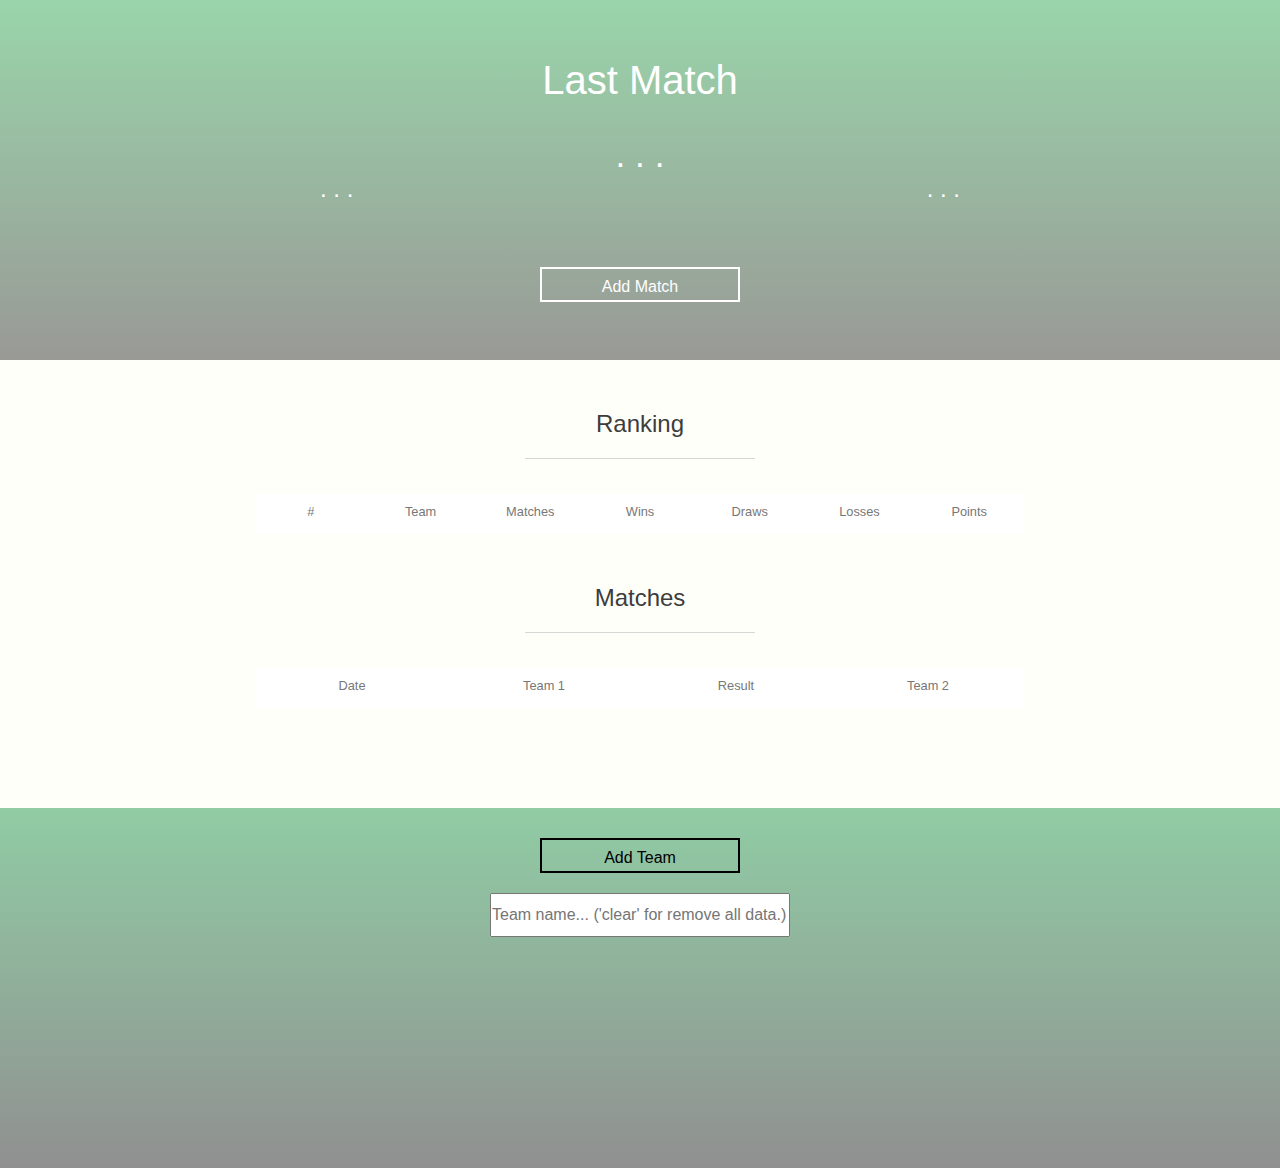
<file: www/foot.test/index.html>
<!DOCTYPE html>
<html lang="en">
    <head>
        <meta charset="utf-8">
                <link href="http://code.ionicframework.com/ionicons/2.0.1/css/ionicons.min.css" rel="stylesheet" type="text/css"> 
        
        <link type="text/css" rel="stylesheet" href="JS/style.css">
        <title>Football-Results</title>
    </head>

    <body>

        <div class="header">
            <div class="last-match">
                <div class="last-match-title">
                    Last Match
                </div>

                <div class="last-match-score">2 : 1</div>
                <div class="team" id="team-1">Green FC</div>
                <div class="team" id="team-2">Black FC</div>

                <div class="btn" id="add-match-btn">
                    Add Match
                </div>
            </div>

        </div>

        <div class="add-match">
            <div class="match-row">
                <select class="team-select" id="team-select-1">
                    <option disabled selected value> -- select a team -- </option>
                    <option value="Club-1" >AC Milan</option>
                    <option value="Club-2" >Juventus</option>
                    <option value="Club-3" >Real Madryt</option>
                    <option value="Club-4" >Manchester United</option>
                </select>

                <input type="number" class="enter-score" id="score-1" min="0" max="99">
                <input type="number" class="enter-score" id="score-2" min="0" max="99">

                <select class="team-select" id="team-select-2">
                    <option disabled selected value> -- select a team -- </option>
                    <option value="Club-1" >Club 1</option>
                    <option value="Club-2" >Club 2</option>
                    <option value="Club-4" >Club 2</option>
                </select>

                <input type="date" class="enter-date" id="match-date">

            </div>
        </div>

        <div class="table">
            <h2 class="table-title">
                Ranking
            </h2>
            <div class="table-list">
                
                <div class="table-item" id="table-item-header">
                    <div class="table-item-pos-header">#</div>
                    <div class="table-item-name-header">Team</div>
                    <div class="table-item-mp-header">Matches</div>
                    <div class="table-item-win-header">Wins</div>
                    <div class="table-item-Draw-header">Draws</div>
                    <div class="table-item-Losses-header">Losses</div>
                    <div class="table-item-pts-header">Points</div>
                    <div class="table-item-delete">
                        <button class="item-delete-btn">
                            <i class="ion-ios-close-outline"></i>
                        </button>
                    </div>
                </div>

                <div class="table-item">
                    <div class="item-pos">1</div>
                    <div id="item-name">Juventus</div>
                    <div class="item-mp">12</div>
                    <div class="item-win">5</div>
                    <div class="item-draw">4</div>
                    <div class="item-losses">3</div>
                    <div class="item-pts">19</div>
                    <div class="table-item-delete">
                        <button class="item-delete-btn">
                            <i class="ion-ios-close-outline"></i>
                        </button>
                    </div>
                </div>


                <div class="table-item">
                    <div class="table-item-pos">2</div>
                    <div class="table-item-name">Śląsk</div>
                    <div class="table-item-mp">12</div>
                    <div class="table-item-win">5</div>
                    <div class="table-item-draw">4</div>
                    <div class="table-item-losses">3</div>
                    <div class="table-item-pts">19</div>
                    <div class="table-item-delete-btn">
                        <button class="item-delete">
                            <i class="ion-ios-close-outline"></i>
                        </button>
                    </div>
                </div>


                <div class="table-item">
                    <div class="table-item-pos">2</div>
                    <div class="table-item-name">AC Milan</div>
                    <div class="table-item-mp">12</div>
                    <div class="table-item-win">5</div>
                    <div class="table-item-draw">4</div>
                    <div class="table-item-losses">3</div>
                    <div class="table-item-pts">19</div>
                    <div class="table-item-delete">
                        <button class="item-delete-btn">
                            <i class="ion-ios-close-outline"></i>
                        </button>
                    </div>
                </div>

                <div class="table-item">
                    <div class="table-item-pos">2</div>
                    <div class="table-item-name">Juventus</div>
                    <div class="table-item-mp">12</div>
                    <div class="table-item-win">5</div>
                    <div class="table-item-draw">4</div>
                    <div class="table-item-losses">3</div>
                    <div class="table-item-pts">19</div>
                    <div class="table-item-delete">
                        <button class="item-delete-btn">
                            <i class="ion-ios-close-outline"></i>
                        </button>
                    </div>
                </div>

                <div class="table-item">
                    <div class="table-item-pos">2</div>
                    <div class="table-item-name">PSG</div>
                    <div class="table-item-mp">12</div>
                    <div class="table-item-win">5</div>
                    <div class="table-item-draw">4</div>
                    <div class="table-item-losses">3</div>
                    <div class="table-item-pts">19</div>
                    <div class="table-item-delete">
                        <button class="item-delete-btn">
                            <i class="ion-ios-close-outline"></i>
                        </button>
                    </div>
                </div>

                <div class="table-item">
                    <div class="table-item-pos">2</div>
                    <div class="table-item-name">Juventus</div>
                    <div class="table-item-mp">12</div>
                    <div class="table-item-win">5</div>
                    <div class="table-item-draw">4</div>
                    <div class="table-item-losses">3</div>
                    <div class="table-item-pts">19</div>
                    <div class="table-item-delete">
                        <button class="item-delete-btn">
                            <i class="ion-ios-close-outline"></i>
                        </button>
                    </div>
                </div>

            </div>
        </div>

        <div class="table">
            <h2 class="table-title">
                Matches
            </h2>

            <div class="match-list">
                <div class="table-item" id="match-item-header">
                    <!--<div>#</div>-->
                    <div>Date</div>
                    <div>Team 1</div>
                    <div>Result</div>
                    <div>Team 2</div>

                    <div class="table-item-delete">
                        <button class="item-delete-btn">
                            <i class="ion-ios-close-outline"></i>
                        </button>
                    </div>
                </div>

                <div class="table-item">

                    <div>23/03/2015</div>

                    <div>Juventus</div>
                    <div>2:1</div>
                    <div>PSG</div>

                    <div class="table-item-delete">
                        <button class="item-delete-btn">
                            <i class="ion-ios-close-outline"></i>
                        </button>
                    </div>
                </div>

                <div class="table-item">


                    <div>23/03/2015</div>

                    <div>Juventus</div>
                    <div>2:1</div>
                    <div>PSG</div>

                    <div class="table-item-delete">
                        <button class="item-delete-btn">
                            <i class="ion-ios-close-outline"></i>
                        </button>
                    </div>
                </div>

                <div class="table-item">


                    <div>23/03/2015</div>

                    <div>Slask</div>
                    <div>2:1</div>
                    <div>Arka</div>

                    <div class="table-item-delete">
                        <button class="item-delete-btn">
                            <i class="ion-ios-close-outline"></i>
                        </button>
                    </div>
                </div>

                <div class="table-item">


                    <div>23/03/2015</div>

                    <div>Lechia</div>
                    <div>2:1</div>
                    <div>Bayern</div>

                    <div class="table-item-delete">
                        <button class="item-delete-btn">
                            <i class="ion-ios-close-outline"></i>
                        </button>
                    </div>
                </div>

            </div>

        </div>

        <div class="add-team">
            <div class="add-team-wrapper">
                <div class="add-team-row">
                    <div class="btn" id="add-team-btn">
                        Add Team
                    </div>

                <input placeholder="Team name... ('clear' for remove all data.)" class="enter-name" id="add-team-field">
                </div>
            </div>

        </div>

        <script src="https://ajax.googleapis.com/ajax/libs/jquery/3.2.1/jquery.min.js"></script>
        <script src="JS/jQuery.js"></script>
        <script src="JS/football.js"></script>

</html>
</file>
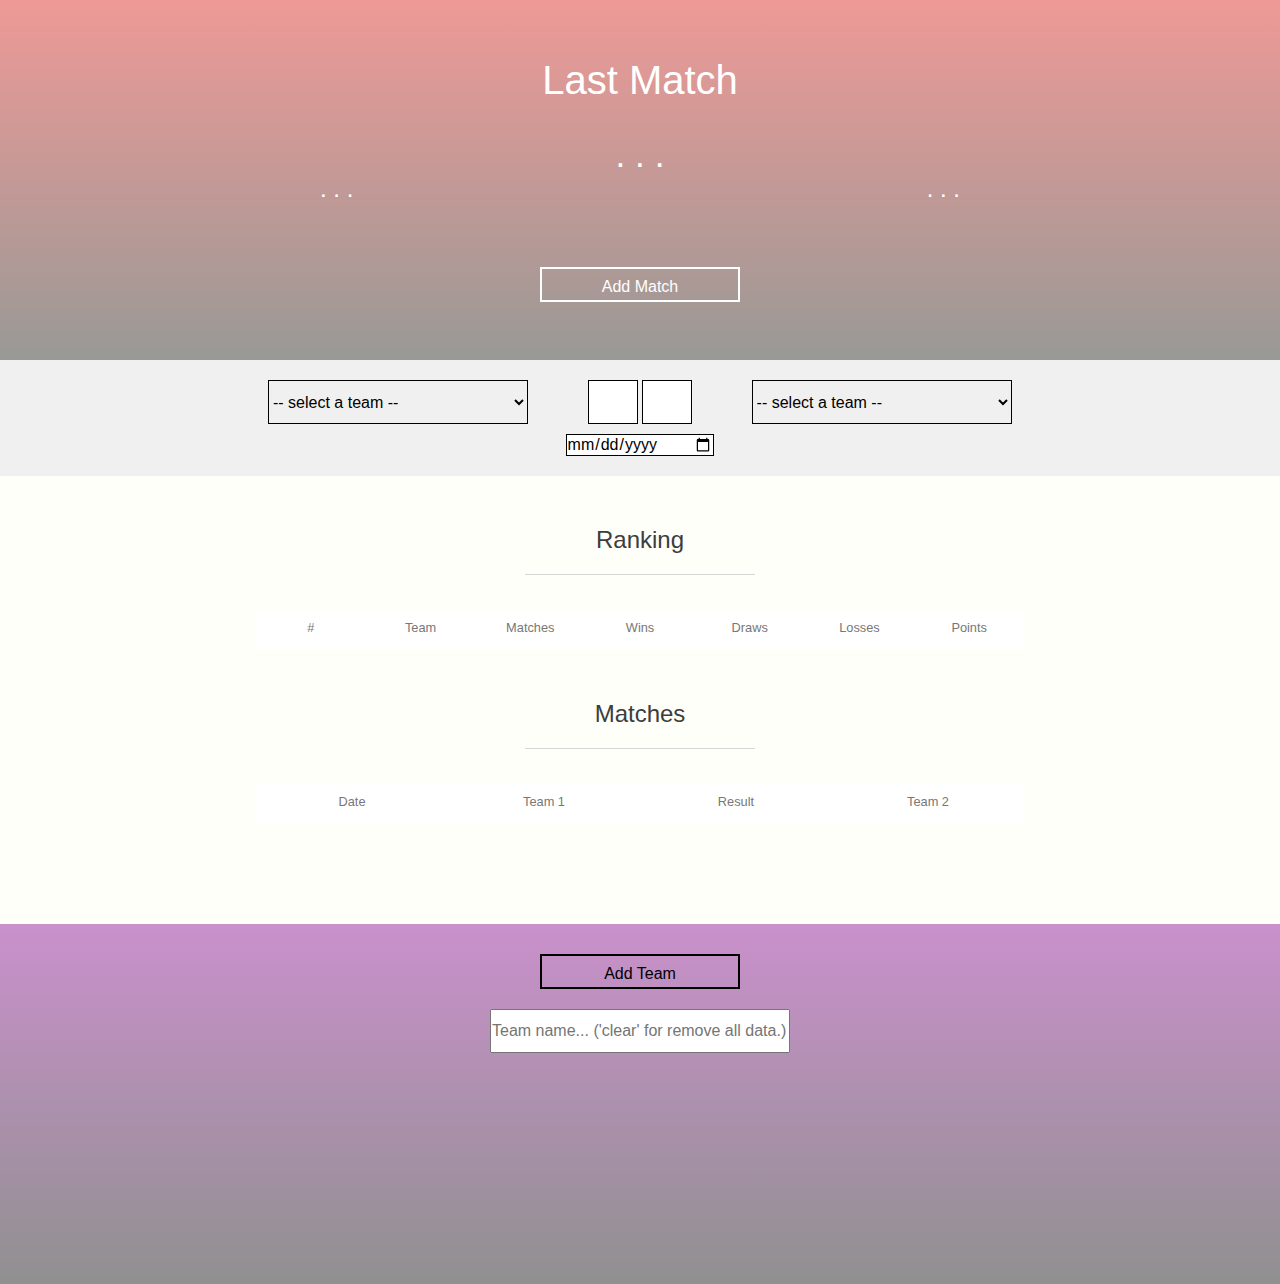
<file: k8s/html/hello-world-v1/index.html>
<!DOCTYPE html>
<html lang="en">
    <head>
        <meta charset="utf-8">
                      <!--                       <link href="http://code.ionicframework.com/ionicons/2.0.1/css/ionicons.min.css" rel="stylesheet" type="text/css"> 
-->    
 
        
       <!--  <link type="text/css" rel="stylesheet" href="JS/style.css">--> 
        <style>

*{
    margin: 0;
    padding: 0;
    box-sizing: border-box;
    font-size: 16px;
    font-family: 'Cabin', sans-serif;
/*    padding i border wliczaja sie do width/height */
}

.clearfix::after {
    content: "";
    display: table;
    clear: both;
}

body {
    color: black;
    background-color: #fffffa;
    position: relative;
    height: 100vh;
}

.header {
    height: 40vh;
    width: 100%;
    background-image: linear-gradient(rgba(214, 0, 0, 0.4), rgba(0, 0, 0, 0.4));
    background-size: cover;
    background-position: center;
    position: relative;
}

.last-match {
    position: relative;
    width: 50%;
    top: 50%;
    left: 50%;
    transform: translate(-50%, -50%);
    color: #ffffff;
}

.last-match-title {
    font-size: 250%;
    text-align: center;
}

.last-match-score {
    margin-top: 5%;
    font-size: 220%;
    text-align: center;
}

.team {
    display: inline-block;
    font-size: 150%;
}

#team-2 {
    float: right;
}

.btn {
    margin-top: 10%;
    position: relative;
    left: 50%;
    transform: translateX(-50%);
    left: 50%;
    height: 35px;
    width: 200px;
    border: 2px solid white;
/*    border-radius: 20px;*/
    color: white;
    text-align: center;
    vertical-align: middle;
    line-height: 35px;
}

.btn:hover {
    background-color: rgba(0, 255, 108, 0.66);
    cursor: pointer;
}

.btn:active {
    background-color: rgba(0, 255, 108, 0.5);
}

.add-match {
    padding: 20px;
    width: 100%;
    background-color: #f0f0f0;
}

.match-row {
    width: 60%;
    height: 100%;
    margin-left: 20%;
    text-align: center;
}

.team-select {
    width: 35%;
    height: 44px;
    border: 1px solid black;
    color: inherit;
/*    background-color: #c8ffc1;*/
    background-color: inherit;
}

.team-select:active,
.team-select:focus {
    background-color: #ceffce;
}

#team-select-1 {
    float: left;
}

#team-select-2 {
    float: right;
}

.enter-score {
    border: 1px solid black;
    width: 50px;
    height: 44px;
    color: inherit;
    text-align: center;
    background-color: #ffffff;
}

.enter-date {
    border: 1px solid black;
    display: block;
    width: 20%;
    margin-left: 40%;
    margin-top: 10px;
    color: inherit;
    background-color: white;
    
}

.table {
    width: 60%;
    margin-left: 20%;
}

.table-title {
    text-align: center;
    font-size: 150%;
    font-weight: normal;
    padding-top: 50px;
    padding-bottom: 25px;
    color: #3d3d3d;
}

.table-title:after {
    content: "";
    display: block;
    height: 1px;
/*    width: %;*/
    background: #d6d6d6;
    margin: 10px 35%;
    margin-top: 20px;
}

#table-item-header {
    background-color: #fff;
    padding-bottom: 5px;
}

#table-item-header * {
    display: inline-block;
    font-weight: normal;
    color: #777777;
    font-size: 80%;
}

#table-item-header > :last-child {
    display: none;
}

.table-item {
    display: flex;
}

.table-item:nth-child(odd) {
    background-color: #f5f5f5;
}

.table-item:nth-child(2) {
    background-color: #ceffce;
    color: #005008;
}

.table-item:last-child {
    background-color: #ffcece;
    color: #500008;
}

.table-item > :nth-child(2),
.table-item > :nth-last-child(2) {
    font-weight: bold;
}

.table-item * {
    display: inline-block;
    flex-basis: 100%;
    text-align: center;
    padding: 10px;
    overflow: hidden;
}

.table-item-delete {
    background-color: white;
    margin: 0;
    padding: 0;
    max-width: 0px;
    overflow: visible;
}

.item-delete-btn {
    opacity: 0;
/*    transition: opacity 0.3s;*/
    background: none;
    border: none;
    cursor: pointer;
}

.item-delete-btn i {
    margin: 0;
    padding: 0;
}

.item-delete-btn:focus { outline: none; }
.item-delete-btn:active {
    transform: translateX(2px);
    color: red;
}

.table-item:hover .table-item-delete,
.match-item:hover .table-item-delete {
    display: inline-block;
}
.table-item:hover .item-delete-btn,
.match-item:hover .item-delete-btn {
    opacity: 1;
    transition: opacity 0.5s;
}





#match-item-header {
    background-color: #fff;
    padding-bottom: 5px;
}

#match-item-header * {
    display: inline-block;
    font-weight: normal;
    color: #777777;
    font-size: 80%;
}

#match-item-header > :last-child {
    display: none;
}

.match-list .table-item {
    background-color: white;
    color: black;
}

.match-list .table-item * {
    font-weight: normal;
}

.match-list .table-item:nth-child(odd) {
    background-color: #f5f5f5;
}



.add-team {
    height: 40vh;
    width: 100%;
    background-image: linear-gradient(rgba(145, 0, 150, 0.4), rgba(0, 0, 0, 0.4));
    background-color: #f0f0f0;
    margin-top: 100px;
    background-position: center;
    position: relative;
}

.add-team-wrapper {
    width: 60%;
    margin-left: 20%;
    height: 100%;
    padding: 20px;
}

.add-team .btn {
    color: black;
    border-color: black;
    margin-top: 10px;
    padding: 0;
}

.enter-name {
    position: relative;
    left: 50%;
    transform: translateX(-50%);
    height: 44px;
    width: 300px;
    margin-top: 20px;
    margin-bottom: 50px;
    z-index: 9999999;
}


        </style>
        <title>Football-Results</title>
    </head>

    <body>

        <div class="header">
            <div class="last-match">
                <div class="last-match-title">
                    Last Match
                </div>

                <div class="last-match-score">2 : 1</div>
                <div class="team" id="team-1">Green FC</div>
                <div class="team" id="team-2">Black FC</div>

                <div class="btn" id="add-match-btn">
                    Add Match
                </div>
            </div>

        </div>

        <div class="add-match">
            <div class="match-row">
                <select class="team-select" id="team-select-1">
                    <option disabled selected value> -- select a team -- </option>
                    <option value="Club-1" >AC Milan</option>
                    <option value="Club-2" >Juventus</option>
                    <option value="Club-3" >Real Madryt</option>
                    <option value="Club-4" >Manchester United</option>
                </select>

                <input type="number" class="enter-score" id="score-1" min="0" max="99">
                <input type="number" class="enter-score" id="score-2" min="0" max="99">

                <select class="team-select" id="team-select-2">
                    <option disabled selected value> -- select a team -- </option>
                    <option value="Club-1" >Club 1</option>
                    <option value="Club-2" >Club 2</option>
                    <option value="Club-4" >Club 2</option>
                </select>

                <input type="date" class="enter-date" id="match-date">

            </div>
        </div>

        <div class="table">
            <h2 class="table-title">
                Ranking
            </h2>
            <div class="table-list">
                
                <div class="table-item" id="table-item-header">
                    <div class="table-item-pos-header">#</div>
                    <div class="table-item-name-header">Team</div>
                    <div class="table-item-mp-header">Matches</div>
                    <div class="table-item-win-header">Wins</div>
                    <div class="table-item-Draw-header">Draws</div>
                    <div class="table-item-Losses-header">Losses</div>
                    <div class="table-item-pts-header">Points</div>
                    <div class="table-item-delete">
                        <button class="item-delete-btn">
                            <i class="ion-ios-close-outline"></i>
                        </button>
                    </div>
                </div>

                <div class="table-item">
                    <div class="item-pos">1</div>
                    <div id="item-name">Juventus</div>
                    <div class="item-mp">12</div>
                    <div class="item-win">5</div>
                    <div class="item-draw">4</div>
                    <div class="item-losses">3</div>
                    <div class="item-pts">19</div>
                    <div class="table-item-delete">
                        <button class="item-delete-btn">
                            <i class="ion-ios-close-outline"></i>
                        </button>
                    </div>
                </div>


                <div class="table-item">
                    <div class="table-item-pos">2</div>
                    <div class="table-item-name">Śląsk</div>
                    <div class="table-item-mp">12</div>
                    <div class="table-item-win">5</div>
                    <div class="table-item-draw">4</div>
                    <div class="table-item-losses">3</div>
                    <div class="table-item-pts">19</div>
                    <div class="table-item-delete-btn">
                        <button class="item-delete">
                            <i class="ion-ios-close-outline"></i>
                        </button>
                    </div>
                </div>


                <div class="table-item">
                    <div class="table-item-pos">2</div>
                    <div class="table-item-name">AC Milan</div>
                    <div class="table-item-mp">12</div>
                    <div class="table-item-win">5</div>
                    <div class="table-item-draw">4</div>
                    <div class="table-item-losses">3</div>
                    <div class="table-item-pts">19</div>
                    <div class="table-item-delete">
                        <button class="item-delete-btn">
                            <i class="ion-ios-close-outline"></i>
                        </button>
                    </div>
                </div>

                <div class="table-item">
                    <div class="table-item-pos">2</div>
                    <div class="table-item-name">Juventus</div>
                    <div class="table-item-mp">12</div>
                    <div class="table-item-win">5</div>
                    <div class="table-item-draw">4</div>
                    <div class="table-item-losses">3</div>
                    <div class="table-item-pts">19</div>
                    <div class="table-item-delete">
                        <button class="item-delete-btn">
                            <i class="ion-ios-close-outline"></i>
                        </button>
                    </div>
                </div>

                <div class="table-item">
                    <div class="table-item-pos">2</div>
                    <div class="table-item-name">PSG</div>
                    <div class="table-item-mp">12</div>
                    <div class="table-item-win">5</div>
                    <div class="table-item-draw">4</div>
                    <div class="table-item-losses">3</div>
                    <div class="table-item-pts">19</div>
                    <div class="table-item-delete">
                        <button class="item-delete-btn">
                            <i class="ion-ios-close-outline"></i>
                        </button>
                    </div>
                </div>

                <div class="table-item">
                    <div class="table-item-pos">2</div>
                    <div class="table-item-name">Juventus</div>
                    <div class="table-item-mp">12</div>
                    <div class="table-item-win">5</div>
                    <div class="table-item-draw">4</div>
                    <div class="table-item-losses">3</div>
                    <div class="table-item-pts">19</div>
                    <div class="table-item-delete">
                        <button class="item-delete-btn">
                            <i class="ion-ios-close-outline"></i>
                        </button>
                    </div>
                </div>

            </div>
        </div>

        <div class="table">
            <h2 class="table-title">
                Matches
            </h2>

            <div class="match-list">
                <div class="table-item" id="match-item-header">
                    <!--<div>#</div>-->
                    <div>Date</div>
                    <div>Team 1</div>
                    <div>Result</div>
                    <div>Team 2</div>

                    <div class="table-item-delete">
                        <button class="item-delete-btn">
                            <i class="ion-ios-close-outline"></i>
                        </button>
                    </div>
                </div>

                <div class="table-item">

                    <div>23/03/2015</div>

                    <div>Juventus</div>
                    <div>2:1</div>
                    <div>PSG</div>

                    <div class="table-item-delete">
                        <button class="item-delete-btn">
                            <i class="ion-ios-close-outline"></i>
                        </button>
                    </div>
                </div>

                <div class="table-item">


                    <div>23/03/2015</div>

                    <div>Juventus</div>
                    <div>2:1</div>
                    <div>PSG</div>

                    <div class="table-item-delete">
                        <button class="item-delete-btn">
                            <i class="ion-ios-close-outline"></i>
                        </button>
                    </div>
                </div>

                <div class="table-item">


                    <div>23/03/2015</div>

                    <div>Slask</div>
                    <div>2:1</div>
                    <div>Arka</div>

                    <div class="table-item-delete">
                        <button class="item-delete-btn">
                            <i class="ion-ios-close-outline"></i>
                        </button>
                    </div>
                </div>

                <div class="table-item">


                    <div>23/03/2015</div>

                    <div>Lechia</div>
                    <div>2:1</div>
                    <div>Bayern</div>

                    <div class="table-item-delete">
                        <button class="item-delete-btn">
                            <i class="ion-ios-close-outline"></i>
                        </button>
                    </div>
                </div>

            </div>

        </div>

        <div class="add-team">
            <div class="add-team-wrapper">
                <div class="add-team-row">
                    <div class="btn" id="add-team-btn">
                        Add Team
                    </div>

                <input placeholder="Team name... ('clear' for remove all data.)" class="enter-name" id="add-team-field">
                </div>
            </div>

        </div>
<!--    <script src="JS/jquery-3.5.1.min.js"></script>
        <script src="JS/jQuery.js"></script>

        <script src="JS/football.js"></script>
     -->
        

        <script type="text/javascript">
        $(".add-match").hide();
 $("#add-match-btn").click(function() {
     $(".add-match").slideDown();
      });

        
        </script>

        <script type="text/javascript">
        var footballController = (function() {

var Team = function(name) {
    this.name = name;
    this.position = 0;
    this.matchesPlayed = 0;
    this.wins = 0;
    this.draws = 0;
    this.losses = 0;
    this.points = 0;
};

var Match = function(id, date, team1, team2, score1, score2) {
    this.id = id;
    this.date = date;
    this.team1 = team1;
    this.team2 = team2;
    this.score1 = score1;
    this.score2 = score2;
};

var data = {
    allTeams: [],
    allMatches: []
};

var sortTeams = function() {
    function compare(a,b) {
        if (a.points < b.points)
            return 1;
        if (a.points > b.points)
            return -1;
        return 0;
    }

    data.allTeams.sort(compare);
};

var updateTeamsPosition = function() {
    data.allTeams.forEach(function(item, index) {
        item.position = index + 1;
    });
};

var sortMatches = function() {
    data.allMatches.sort(function(a, b) {
        if (b.date > a.date)
            return 1;
        if (b.date < a.date)
            return -1;

        if (b.id > a.id)
            return 1;
        if (b.id < a.id)
            return -1;
    });
};

var setWin = function(team, points, set = 1) {
    team.matchesPlayed += 1 * set;
    team.wins += 1 * set;
    team.points += points * set;
};
var setDraw = function(team, points, set = 1) {
    team.matchesPlayed += 1 * set;
    team.draws += 1 * set;
    team.points += points * set;
};
var setLoss = function(team, set = 1) {
    team.matchesPlayed += 1 * set;
    team.losses += 1 * set;
};

return {

    tmpGetData: function() {
        return data;
    },

    getTeamAndIndexByName: function(name) {
        var team, index;

        data.allTeams.every(function(item, i) {
            if (name === item.name) {
                team = item;
                index = i;
                return false;
            }
            return true;
        });

        return {team, index};
    },

    getMatchAndIndexByID: function(id) {
        var match, index;

        data.allMatches.every(function(item, i) {
            if (parseInt(id) === item.id) {
                match = item;
                index = i;
                return false;
            }
            return true;
        });

        return {match, index};
    },

    createTeam: function(name) {
        return new Team(name);
    },

    addTeam: function(team) {
            data.allTeams.push(team);
    },

    removeTeam: function(teamIndex) {

        data.allTeams.splice(teamIndex, 1);
    },

    teamExists: function(name) {
        var teamsNames = data.allTeams.map(function(team) {
            return team.name;
        });

        return teamsNames.includes(name);
    },

    createMatch: function(matchInput) {
        var mi = matchInput;

        var id;
        if (data.allMatches.length > 0) {
            id = data.allMatches[0].id + 1;
        } else {
            id = 1;
        }
        
        return new Match(id, mi.matchDate, mi.team1, mi.team2, mi.teamScore1, mi.teamScore2);
    },

    addMatch: function(match) {
        data.allMatches.push(match);
    },

    removeMatch: function(matchIndex) {
        data.allMatches.splice(matchIndex, 1);
    },

    getAllMatches: function() {
        return data.allMatches;
    },

    getAllTeams: function() {
        return data.allTeams;
    },

    updateTeamsStats: function(match, unSet) {
        var team1 = this.getTeamAndIndexByName(match.team1).team;
        var team2 = this.getTeamAndIndexByName(match.team2).team;
        if (!team1 || !team2)
            return;
        var score1 = match.score1;
        var score2 = match.score2;

        unSet = unSet ? -1 : 1;

        if (score1 > score2) {
            setWin(team1, 3, unSet);
            setLoss(team2, unSet);
        } else if ( score1 < score2) {
            setWin(team2, 3, unSet);
            setLoss(team1, unSet);
        } else {
            setDraw(team1, 1, unSet);
            setDraw(team2, 1, unSet);
        }

    },

    updateLists: function() {
        sortTeams();
        updateTeamsPosition();
        sortMatches();
    },

    saveDataToLocalStorage: function() {
        localStorage.footballAppData = JSON.stringify(data);
    },

    loadDataFromLocalStorage: function() {
        if (localStorage.footballAppData) {
            data = JSON.parse(localStorage.footballAppData);
        }
    },

    clearLocalStorage: function() {
        localStorage.removeItem("footballAppData");
        data = {
            allMatches: [],
            allTeams: []
        };
    }

};
})();



var UIController = (function() {

var DOMElements = {
    addTeamBtn: '#add-team-btn',
    addTeamInput: '#add-team-field',
    addMatchBtn: '#add-match-btn',
    table: '.table-list',
    teamSelect1: '#team-select-1',
    teamSelect2: '#team-select-2',
    teamScore1: '#score-1',
    teamScore2: '#score-2',
    matchDate: '#match-date',
    matchList: '.match-list',
    bannerTeam1: '#team-1',
    bannerTeam2: '#team-2',
    bannerResult: '.last-match-score',
    bannerTitle: '.last-match-title'
};

return {

    getTeamInput: function() {
        return document.querySelector(DOMElements.addTeamInput).value;
    },

    getMatchInput: function() {
        return {
            team1: document.querySelector(DOMElements.teamSelect1).value,
            team2: document.querySelector(DOMElements.teamSelect2).value,
            teamScore1: document.querySelector(DOMElements.teamScore1).value,
            teamScore2: document.querySelector(DOMElements.teamScore2).value,
            matchDate: document.querySelector(DOMElements.matchDate).value
        }
    },

    getDOMElements: function() {
        return DOMElements;
    },

    addTeamsToOptions: function(teams) {

        teams.forEach(function(team) {
            var teamHtmlSelect = '<option value="Value" >Name</option>';

            teamHtmlSelect = teamHtmlSelect.replace('Value', team.name);
            teamHtmlSelect = teamHtmlSelect.replace('Name', team.name);
            document.querySelector(DOMElements.teamSelect1).insertAdjacentHTML('beforeend', teamHtmlSelect);
            document.querySelector(DOMElements.teamSelect2).insertAdjacentHTML('beforeend', teamHtmlSelect);

        });

    },

    addTeam: function(team) {
        var teamHtmlDiv = '<div class="table-item" id="item-name"><div class="item-pos">Position</div><div>ClubName</div><div class="item-mp">MatchesPlayed</div><div class="item-win">Wins</div><div class="item-draw">Draws</div><div class="item-losses">Losses</div><div class="item-pts">Points</div><div class="table-item-delete"><button class="item-delete-btn"><i class="ion-ios-close-outline"></i></button></div></div>';

        teamHtmlDiv = teamHtmlDiv.replace('Position', team.position);
        teamHtmlDiv = teamHtmlDiv.replace('item-name', team.name);
        teamHtmlDiv = teamHtmlDiv.replace('ClubName', team.name);
        teamHtmlDiv = teamHtmlDiv.replace('MatchesPlayed', team.matchesPlayed);
        teamHtmlDiv = teamHtmlDiv.replace('Wins', team.wins);
        teamHtmlDiv = teamHtmlDiv.replace('Draws', team.draws);
        teamHtmlDiv = teamHtmlDiv.replace('Losses', team.losses);
        teamHtmlDiv = teamHtmlDiv.replace('Points', team.points);

        document.querySelector(DOMElements.table).insertAdjacentHTML('beforeend', teamHtmlDiv);
    },

    addMatch: function(match) {
        var matchHtmlDiv = '<div class="table-item" id="Match-ID"><div>Date</div><div>Team1</div><div>Score1 : Score2</div><div>Team2</div><div class="table-item-delete"><button class="item-delete-btn"><i class="ion-ios-close-outline"></i></button></div></div>';

        matchHtmlDiv = matchHtmlDiv.replace('Match-ID', 'match-' + match.id);
        matchHtmlDiv = matchHtmlDiv.replace('Date', match.date);
        matchHtmlDiv = matchHtmlDiv.replace('Team1', match.team1);
        matchHtmlDiv = matchHtmlDiv.replace('Score1', match.score1);
        matchHtmlDiv = matchHtmlDiv.replace('Score2', match.score2);
        matchHtmlDiv = matchHtmlDiv.replace('Team2', match.team2);

        document.querySelector(DOMElements.matchList).insertAdjacentHTML('beforeend', matchHtmlDiv);
    },

    updateBanner: function(match) {
        document.querySelector(DOMElements.bannerTeam1).innerHTML = match.team1;
        document.querySelector(DOMElements.bannerTeam2).innerHTML = match.team2;
        document.querySelector(DOMElements.bannerResult).innerHTML = match.score1 + " : " + match.score2;
    },

    clearList: function(htmlElement) {
        htmlElement = document.querySelector(htmlElement);
        while (htmlElement.childNodes.length > 2) {
            htmlElement.removeChild(htmlElement.lastChild);
        }
    },

    clearBanner: function() {
        document.querySelector(DOMElements.bannerTeam1).innerHTML = ". . .";
        document.querySelector(DOMElements.bannerTeam2).innerHTML = ". . .";
        document.querySelector(DOMElements.bannerResult).innerHTML = ". . .";
    }

};
})();



var controller = (function(UICtrl, fbCtrl) {

var setEvtListeners = function() {
    var doms = UICtrl.getDOMElements();

    document.querySelector(doms.addTeamBtn).addEventListener('click', addTeam);
    document.querySelector(doms.addMatchBtn).addEventListener('click', addMatch);
    document.addEventListener('keypress', function(evt) {
        if (evt.keyCode === 13 && document.querySelector(doms.addTeamInput) === document.activeElement) {
            addTeam();
        } else if (evt.keyCode === 13) {
            addMatch();
        }
    });

    document.querySelector(doms.matchList).addEventListener('click', deleteMatch);
    document.querySelector(doms.table).addEventListener('click', deleteTeam);

};

var deleteTeam = function(evt) {
    var teamName = evt.target.parentNode.parentNode.parentNode.id;
    if (teamName && confirm("Do you really want to delete the team?")) {

        var teamWrap = fbCtrl.getTeamAndIndexByName(teamName);
        fbCtrl.removeTeam(teamWrap.index);
        updateUI();
        fbCtrl.saveDataToLocalStorage();         
    }
};

var deleteMatch = function(evt) {
    var matchID = evt.target.parentNode.parentNode.parentNode.id;
    matchID = matchID.split("-")[1];

    if (matchID && confirm("Do you really want to delete the match?")) {
        var matchWrap = fbCtrl.getMatchAndIndexByID(matchID);
        fbCtrl.updateTeamsStats(matchWrap.match, true);
        fbCtrl.removeMatch(matchWrap.index);
        updateUI();
        fbCtrl.saveDataToLocalStorage();
    }
    
};

var addTeam = function() {

    var teamName = UICtrl.getTeamInput();

    if (teamName === "clear") {
        if (confirm("This operation will remove all data. Do you want to continue?")) {
            fbCtrl.clearLocalStorage();
        }
    } else if (teamName === "") {
        alert("Name can't be blank.");
    } else if (fbCtrl.teamExists(teamName)) {
        alert("That team already exists.");
    } else {
        var newTeam = fbCtrl.createTeam(teamName);
        fbCtrl.addTeam(newTeam);
        fbCtrl.saveDataToLocalStorage();
    }

    updateUI();
};

var addMatch = function() {
    var mInput = UICtrl.getMatchInput();

    for (var key in mInput) {
        if (mInput[key] === "") {
            alert("Enter data.");
            return;
        }
    }
    if (mInput.team1 === mInput.team2) {
        alert("Choose another team.");
        return;
    }

    var newMatch = fbCtrl.createMatch(mInput);
    fbCtrl.addMatch(newMatch);
    fbCtrl.updateTeamsStats(newMatch);

    fbCtrl.saveDataToLocalStorage();
    updateUI();
};

var updateUI = function() {
    var doms = UICtrl.getDOMElements();

    fbCtrl.updateLists();
    UICtrl.clearList(doms.table);
    UICtrl.clearList(doms.matchList);

    var teams = fbCtrl.getAllTeams();
    var matches = fbCtrl.getAllMatches();

    if (matches.length > 0) {
        UICtrl.updateBanner(matches[0]);
    }

    teams.forEach(function(team) {
        UICtrl.addTeam(team);
    });
    UICtrl.clearList(UICtrl.getDOMElements().teamSelect1);
    UICtrl.clearList(UICtrl.getDOMElements().teamSelect2);
    UICtrl.addTeamsToOptions(fbCtrl.getAllTeams());
    
    matches.forEach(function(match) {
        UICtrl.addMatch(match);
    });

    document.querySelector(doms.addTeamInput).value = "";
}

return {

    initialize: function() {
        setEvtListeners();
        UICtrl.clearBanner();
        fbCtrl.loadDataFromLocalStorage();
        updateUI();
    }

};
})(UIController, footballController);

controller.initialize();
        
        
        </script>

</html>
</file>
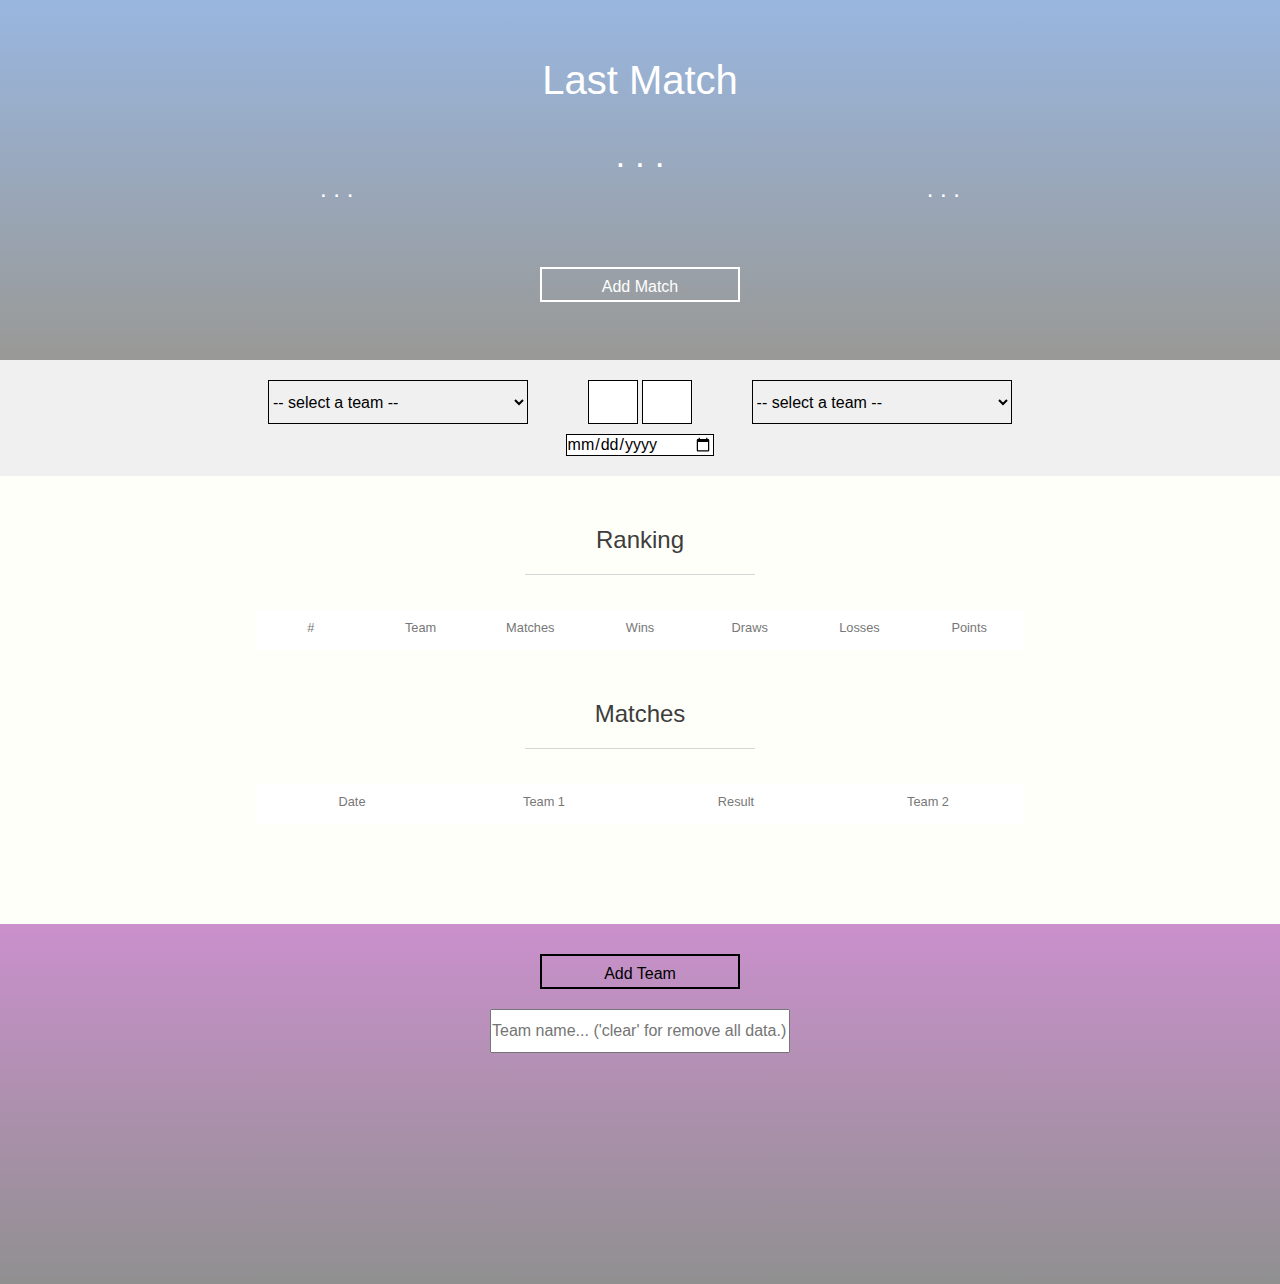
<file: k8s/html/hello-world-v2/index.html>
<!DOCTYPE html>
<html lang="en">
    <head>
        <meta charset="utf-8">
                      <!--                       <link href="http://code.ionicframework.com/ionicons/2.0.1/css/ionicons.min.css" rel="stylesheet" type="text/css"> 
-->    
 
        
       <!--  <link type="text/css" rel="stylesheet" href="JS/style.css">--> 
        <style>

*{
    margin: 0;
    padding: 0;
    box-sizing: border-box;
    font-size: 16px;
    font-family: 'Cabin', sans-serif;
/*    padding i border wliczaja sie do width/height */
}

.clearfix::after {
    content: "";
    display: table;
    clear: both;
}

body {
    color: black;
    background-color: #fffffa;
    position: relative;
    height: 100vh;
}

.header {
    height: 40vh;
    width: 100%;
    background-image: linear-gradient(rgba(0, 73, 184, 0.4), rgba(0, 0, 0, 0.4));
    background-size: cover;
    background-position: center;
    position: relative;
}

.last-match {
    position: relative;
    width: 50%;
    top: 50%;
    left: 50%;
    transform: translate(-50%, -50%);
    color: #ffffff;
}

.last-match-title {
    font-size: 250%;
    text-align: center;
}

.last-match-score {
    margin-top: 5%;
    font-size: 220%;
    text-align: center;
}

.team {
    display: inline-block;
    font-size: 150%;
}

#team-2 {
    float: right;
}

.btn {
    margin-top: 10%;
    position: relative;
    left: 50%;
    transform: translateX(-50%);
    left: 50%;
    height: 35px;
    width: 200px;
    border: 2px solid white;
/*    border-radius: 20px;*/
    color: white;
    text-align: center;
    vertical-align: middle;
    line-height: 35px;
}

.btn:hover {
    background-color: rgba(0, 255, 108, 0.66);
    cursor: pointer;
}

.btn:active {
    background-color: rgba(0, 255, 108, 0.5);
}

.add-match {
    padding: 20px;
    width: 100%;
    background-color: #f0f0f0;
}

.match-row {
    width: 60%;
    height: 100%;
    margin-left: 20%;
    text-align: center;
}

.team-select {
    width: 35%;
    height: 44px;
    border: 1px solid black;
    color: inherit;
/*    background-color: #c8ffc1;*/
    background-color: inherit;
}

.team-select:active,
.team-select:focus {
    background-color: #ceffce;
}

#team-select-1 {
    float: left;
}

#team-select-2 {
    float: right;
}

.enter-score {
    border: 1px solid black;
    width: 50px;
    height: 44px;
    color: inherit;
    text-align: center;
    background-color: #ffffff;
}

.enter-date {
    border: 1px solid black;
    display: block;
    width: 20%;
    margin-left: 40%;
    margin-top: 10px;
    color: inherit;
    background-color: white;
    
}

.table {
    width: 60%;
    margin-left: 20%;
}

.table-title {
    text-align: center;
    font-size: 150%;
    font-weight: normal;
    padding-top: 50px;
    padding-bottom: 25px;
    color: #3d3d3d;
}

.table-title:after {
    content: "";
    display: block;
    height: 1px;
/*    width: %;*/
    background: #d6d6d6;
    margin: 10px 35%;
    margin-top: 20px;
}

#table-item-header {
    background-color: #fff;
    padding-bottom: 5px;
}

#table-item-header * {
    display: inline-block;
    font-weight: normal;
    color: #777777;
    font-size: 80%;
}

#table-item-header > :last-child {
    display: none;
}

.table-item {
    display: flex;
}

.table-item:nth-child(odd) {
    background-color: #f5f5f5;
}

.table-item:nth-child(2) {
    background-color: #ceffce;
    color: #005008;
}

.table-item:last-child {
    background-color: #ffcece;
    color: #500008;
}

.table-item > :nth-child(2),
.table-item > :nth-last-child(2) {
    font-weight: bold;
}

.table-item * {
    display: inline-block;
    flex-basis: 100%;
    text-align: center;
    padding: 10px;
    overflow: hidden;
}

.table-item-delete {
    background-color: white;
    margin: 0;
    padding: 0;
    max-width: 0px;
    overflow: visible;
}

.item-delete-btn {
    opacity: 0;
/*    transition: opacity 0.3s;*/
    background: none;
    border: none;
    cursor: pointer;
}

.item-delete-btn i {
    margin: 0;
    padding: 0;
}

.item-delete-btn:focus { outline: none; }
.item-delete-btn:active {
    transform: translateX(2px);
    color: red;
}

.table-item:hover .table-item-delete,
.match-item:hover .table-item-delete {
    display: inline-block;
}
.table-item:hover .item-delete-btn,
.match-item:hover .item-delete-btn {
    opacity: 1;
    transition: opacity 0.5s;
}


#match-item-header {
    background-color: #fff;
    padding-bottom: 5px;
}

#match-item-header * {
    display: inline-block;
    font-weight: normal;
    color: #777777;
    font-size: 80%;
}

#match-item-header > :last-child {
    display: none;
}

.match-list .table-item {
    background-color: white;
    color: black;
}

.match-list .table-item * {
    font-weight: normal;
}

.match-list .table-item:nth-child(odd) {
    background-color: #f5f5f5;
}



.add-team {
    height: 40vh;
    width: 100%;
    background-image: linear-gradient(rgba(145, 0, 150, 0.4), rgba(0, 0, 0, 0.4));
    background-color: #f0f0f0;
    margin-top: 100px;
    background-position: center;
    position: relative;
}

.add-team-wrapper {
    width: 60%;
    margin-left: 20%;
    height: 100%;
    padding: 20px;
}

.add-team .btn {
    color: black;
    border-color: black;
    margin-top: 10px;
    padding: 0;
}

.enter-name {
    position: relative;
    left: 50%;
    transform: translateX(-50%);
    height: 44px;
    width: 300px;
    margin-top: 20px;
    margin-bottom: 50px;
    z-index: 9999999;
}


        </style>
        <title>Football-Results</title>
    </head>

    <body>

        <div class="header">
            <div class="last-match">
                <div class="last-match-title">
                    Last Match
                </div>

                <div class="last-match-score">2 : 1</div>
                <div class="team" id="team-1">Green FC</div>
                <div class="team" id="team-2">Black FC</div>

                <div class="btn" id="add-match-btn">
                    Add Match
                </div>
            </div>

        </div>

        <div class="add-match">
            <div class="match-row">
                <select class="team-select" id="team-select-1">
                    <option disabled selected value> -- select a team -- </option>
                    <option value="Club-1" >AC Milan</option>
                    <option value="Club-2" >Juventus</option>
                    <option value="Club-3" >Real Madryt</option>
                    <option value="Club-4" >Manchester United</option>
                </select>

                <input type="number" class="enter-score" id="score-1" min="0" max="99">
                <input type="number" class="enter-score" id="score-2" min="0" max="99">

                <select class="team-select" id="team-select-2">
                    <option disabled selected value> -- select a team -- </option>
                    <option value="Club-1" >Club 1</option>
                    <option value="Club-2" >Club 2</option>
                    <option value="Club-4" >Club 2</option>
                </select>

                <input type="date" class="enter-date" id="match-date">

            </div>
        </div>

        <div class="table">
            <h2 class="table-title">
                Ranking
            </h2>
            <div class="table-list">
                
                <div class="table-item" id="table-item-header">
                    <div class="table-item-pos-header">#</div>
                    <div class="table-item-name-header">Team</div>
                    <div class="table-item-mp-header">Matches</div>
                    <div class="table-item-win-header">Wins</div>
                    <div class="table-item-Draw-header">Draws</div>
                    <div class="table-item-Losses-header">Losses</div>
                    <div class="table-item-pts-header">Points</div>
                    <div class="table-item-delete">
                        <button class="item-delete-btn">
                            <i class="ion-ios-close-outline"></i>
                        </button>
                    </div>
                </div>

                <div class="table-item">
                    <div class="item-pos">1</div>
                    <div id="item-name">Juventus</div>
                    <div class="item-mp">12</div>
                    <div class="item-win">5</div>
                    <div class="item-draw">4</div>
                    <div class="item-losses">3</div>
                    <div class="item-pts">19</div>
                    <div class="table-item-delete">
                        <button class="item-delete-btn">
                            <i class="ion-ios-close-outline"></i>
                        </button>
                    </div>
                </div>


                <div class="table-item">
                    <div class="table-item-pos">2</div>
                    <div class="table-item-name">Śląsk</div>
                    <div class="table-item-mp">12</div>
                    <div class="table-item-win">5</div>
                    <div class="table-item-draw">4</div>
                    <div class="table-item-losses">3</div>
                    <div class="table-item-pts">19</div>
                    <div class="table-item-delete-btn">
                        <button class="item-delete">
                            <i class="ion-ios-close-outline"></i>
                        </button>
                    </div>
                </div>


                <div class="table-item">
                    <div class="table-item-pos">2</div>
                    <div class="table-item-name">AC Milan</div>
                    <div class="table-item-mp">12</div>
                    <div class="table-item-win">5</div>
                    <div class="table-item-draw">4</div>
                    <div class="table-item-losses">3</div>
                    <div class="table-item-pts">19</div>
                    <div class="table-item-delete">
                        <button class="item-delete-btn">
                            <i class="ion-ios-close-outline"></i>
                        </button>
                    </div>
                </div>

                <div class="table-item">
                    <div class="table-item-pos">2</div>
                    <div class="table-item-name">Juventus</div>
                    <div class="table-item-mp">12</div>
                    <div class="table-item-win">5</div>
                    <div class="table-item-draw">4</div>
                    <div class="table-item-losses">3</div>
                    <div class="table-item-pts">19</div>
                    <div class="table-item-delete">
                        <button class="item-delete-btn">
                            <i class="ion-ios-close-outline"></i>
                        </button>
                    </div>
                </div>

                <div class="table-item">
                    <div class="table-item-pos">2</div>
                    <div class="table-item-name">PSG</div>
                    <div class="table-item-mp">12</div>
                    <div class="table-item-win">5</div>
                    <div class="table-item-draw">4</div>
                    <div class="table-item-losses">3</div>
                    <div class="table-item-pts">19</div>
                    <div class="table-item-delete">
                        <button class="item-delete-btn">
                            <i class="ion-ios-close-outline"></i>
                        </button>
                    </div>
                </div>

                <div class="table-item">
                    <div class="table-item-pos">2</div>
                    <div class="table-item-name">Juventus</div>
                    <div class="table-item-mp">12</div>
                    <div class="table-item-win">5</div>
                    <div class="table-item-draw">4</div>
                    <div class="table-item-losses">3</div>
                    <div class="table-item-pts">19</div>
                    <div class="table-item-delete">
                        <button class="item-delete-btn">
                            <i class="ion-ios-close-outline"></i>
                        </button>
                    </div>
                </div>

            </div>
        </div>

        <div class="table">
            <h2 class="table-title">
                Matches
            </h2>

            <div class="match-list">
                <div class="table-item" id="match-item-header">
                    <!--<div>#</div>-->
                    <div>Date</div>
                    <div>Team 1</div>
                    <div>Result</div>
                    <div>Team 2</div>

                    <div class="table-item-delete">
                        <button class="item-delete-btn">
                            <i class="ion-ios-close-outline"></i>
                        </button>
                    </div>
                </div>

                <div class="table-item">

                    <div>23/03/2015</div>

                    <div>Juventus</div>
                    <div>2:1</div>
                    <div>PSG</div>

                    <div class="table-item-delete">
                        <button class="item-delete-btn">
                            <i class="ion-ios-close-outline"></i>
                        </button>
                    </div>
                </div>

                <div class="table-item">


                    <div>23/03/2015</div>

                    <div>Juventus</div>
                    <div>2:1</div>
                    <div>PSG</div>

                    <div class="table-item-delete">
                        <button class="item-delete-btn">
                            <i class="ion-ios-close-outline"></i>
                        </button>
                    </div>
                </div>

                <div class="table-item">


                    <div>23/03/2015</div>

                    <div>Slask</div>
                    <div>2:1</div>
                    <div>Arka</div>

                    <div class="table-item-delete">
                        <button class="item-delete-btn">
                            <i class="ion-ios-close-outline"></i>
                        </button>
                    </div>
                </div>

                <div class="table-item">


                    <div>23/03/2015</div>

                    <div>Lechia</div>
                    <div>2:1</div>
                    <div>Bayern</div>

                    <div class="table-item-delete">
                        <button class="item-delete-btn">
                            <i class="ion-ios-close-outline"></i>
                        </button>
                    </div>
                </div>

            </div>

        </div>

        <div class="add-team">
            <div class="add-team-wrapper">
                <div class="add-team-row">
                    <div class="btn" id="add-team-btn">
                        Add Team
                    </div>

                <input placeholder="Team name... ('clear' for remove all data.)" class="enter-name" id="add-team-field">
                </div>
            </div>

        </div>
<!--    <script src="JS/jquery-3.5.1.min.js"></script>
        <script src="JS/jQuery.js"></script>

        <script src="JS/football.js"></script>
     -->
        
        <script type="text/javascript">
        $(".add-match").hide();
 $("#add-match-btn").click(function() {
     $(".add-match").slideDown();
      });

        
        </script>

        <script type="text/javascript">
        var footballController = (function() {

var Team = function(name) {
    this.name = name;
    this.position = 0;
    this.matchesPlayed = 0;
    this.wins = 0;
    this.draws = 0;
    this.losses = 0;
    this.points = 0;
};

var Match = function(id, date, team1, team2, score1, score2) {
    this.id = id;
    this.date = date;
    this.team1 = team1;
    this.team2 = team2;
    this.score1 = score1;
    this.score2 = score2;
};

var data = {
    allTeams: [],
    allMatches: []
};

var sortTeams = function() {
    function compare(a,b) {
        if (a.points < b.points)
            return 1;
        if (a.points > b.points)
            return -1;
        return 0;
    }

    data.allTeams.sort(compare);
};

var updateTeamsPosition = function() {
    data.allTeams.forEach(function(item, index) {
        item.position = index + 1;
    });
};

var sortMatches = function() {
    data.allMatches.sort(function(a, b) {
        if (b.date > a.date)
            return 1;
        if (b.date < a.date)
            return -1;

        if (b.id > a.id)
            return 1;
        if (b.id < a.id)
            return -1;
    });
};

var setWin = function(team, points, set = 1) {
    team.matchesPlayed += 1 * set;
    team.wins += 1 * set;
    team.points += points * set;
};
var setDraw = function(team, points, set = 1) {
    team.matchesPlayed += 1 * set;
    team.draws += 1 * set;
    team.points += points * set;
};
var setLoss = function(team, set = 1) {
    team.matchesPlayed += 1 * set;
    team.losses += 1 * set;
};

return {

    tmpGetData: function() {
        return data;
    },

    getTeamAndIndexByName: function(name) {
        var team, index;

        data.allTeams.every(function(item, i) {
            if (name === item.name) {
                team = item;
                index = i;
                return false;
            }
            return true;
        });

        return {team, index};
    },

    getMatchAndIndexByID: function(id) {
        var match, index;

        data.allMatches.every(function(item, i) {
            if (parseInt(id) === item.id) {
                match = item;
                index = i;
                return false;
            }
            return true;
        });

        return {match, index};
    },

    createTeam: function(name) {
        return new Team(name);
    },

    addTeam: function(team) {
            data.allTeams.push(team);
    },

    removeTeam: function(teamIndex) {

        data.allTeams.splice(teamIndex, 1);
    },

    teamExists: function(name) {
        var teamsNames = data.allTeams.map(function(team) {
            return team.name;
        });

        return teamsNames.includes(name);
    },

    createMatch: function(matchInput) {
        var mi = matchInput;

        var id;
        if (data.allMatches.length > 0) {
            id = data.allMatches[0].id + 1;
        } else {
            id = 1;
        }
        
        return new Match(id, mi.matchDate, mi.team1, mi.team2, mi.teamScore1, mi.teamScore2);
    },

    addMatch: function(match) {
        data.allMatches.push(match);
    },

    removeMatch: function(matchIndex) {
        data.allMatches.splice(matchIndex, 1);
    },

    getAllMatches: function() {
        return data.allMatches;
    },

    getAllTeams: function() {
        return data.allTeams;
    },

    updateTeamsStats: function(match, unSet) {
        var team1 = this.getTeamAndIndexByName(match.team1).team;
        var team2 = this.getTeamAndIndexByName(match.team2).team;
        if (!team1 || !team2)
            return;
        var score1 = match.score1;
        var score2 = match.score2;

        unSet = unSet ? -1 : 1;

        if (score1 > score2) {
            setWin(team1, 3, unSet);
            setLoss(team2, unSet);
        } else if ( score1 < score2) {
            setWin(team2, 3, unSet);
            setLoss(team1, unSet);
        } else {
            setDraw(team1, 1, unSet);
            setDraw(team2, 1, unSet);
        }

    },

    updateLists: function() {
        sortTeams();
        updateTeamsPosition();
        sortMatches();
    },

    saveDataToLocalStorage: function() {
        localStorage.footballAppData = JSON.stringify(data);
    },

    loadDataFromLocalStorage: function() {
        if (localStorage.footballAppData) {
            data = JSON.parse(localStorage.footballAppData);
        }
    },

    clearLocalStorage: function() {
        localStorage.removeItem("footballAppData");
        data = {
            allMatches: [],
            allTeams: []
        };
    }

};
})();



var UIController = (function() {

var DOMElements = {
    addTeamBtn: '#add-team-btn',
    addTeamInput: '#add-team-field',
    addMatchBtn: '#add-match-btn',
    table: '.table-list',
    teamSelect1: '#team-select-1',
    teamSelect2: '#team-select-2',
    teamScore1: '#score-1',
    teamScore2: '#score-2',
    matchDate: '#match-date',
    matchList: '.match-list',
    bannerTeam1: '#team-1',
    bannerTeam2: '#team-2',
    bannerResult: '.last-match-score',
    bannerTitle: '.last-match-title'
};

return {

    getTeamInput: function() {
        return document.querySelector(DOMElements.addTeamInput).value;
    },

    getMatchInput: function() {
        return {
            team1: document.querySelector(DOMElements.teamSelect1).value,
            team2: document.querySelector(DOMElements.teamSelect2).value,
            teamScore1: document.querySelector(DOMElements.teamScore1).value,
            teamScore2: document.querySelector(DOMElements.teamScore2).value,
            matchDate: document.querySelector(DOMElements.matchDate).value
        }
    },

    getDOMElements: function() {
        return DOMElements;
    },

    addTeamsToOptions: function(teams) {

        teams.forEach(function(team) {
            var teamHtmlSelect = '<option value="Value" >Name</option>';

            teamHtmlSelect = teamHtmlSelect.replace('Value', team.name);
            teamHtmlSelect = teamHtmlSelect.replace('Name', team.name);
            document.querySelector(DOMElements.teamSelect1).insertAdjacentHTML('beforeend', teamHtmlSelect);
            document.querySelector(DOMElements.teamSelect2).insertAdjacentHTML('beforeend', teamHtmlSelect);

        });

    },

    addTeam: function(team) {
        var teamHtmlDiv = '<div class="table-item" id="item-name"><div class="item-pos">Position</div><div>ClubName</div><div class="item-mp">MatchesPlayed</div><div class="item-win">Wins</div><div class="item-draw">Draws</div><div class="item-losses">Losses</div><div class="item-pts">Points</div><div class="table-item-delete"><button class="item-delete-btn"><i class="ion-ios-close-outline"></i></button></div></div>';

        teamHtmlDiv = teamHtmlDiv.replace('Position', team.position);
        teamHtmlDiv = teamHtmlDiv.replace('item-name', team.name);
        teamHtmlDiv = teamHtmlDiv.replace('ClubName', team.name);
        teamHtmlDiv = teamHtmlDiv.replace('MatchesPlayed', team.matchesPlayed);
        teamHtmlDiv = teamHtmlDiv.replace('Wins', team.wins);
        teamHtmlDiv = teamHtmlDiv.replace('Draws', team.draws);
        teamHtmlDiv = teamHtmlDiv.replace('Losses', team.losses);
        teamHtmlDiv = teamHtmlDiv.replace('Points', team.points);

        document.querySelector(DOMElements.table).insertAdjacentHTML('beforeend', teamHtmlDiv);
    },

    addMatch: function(match) {
        var matchHtmlDiv = '<div class="table-item" id="Match-ID"><div>Date</div><div>Team1</div><div>Score1 : Score2</div><div>Team2</div><div class="table-item-delete"><button class="item-delete-btn"><i class="ion-ios-close-outline"></i></button></div></div>';

        matchHtmlDiv = matchHtmlDiv.replace('Match-ID', 'match-' + match.id);
        matchHtmlDiv = matchHtmlDiv.replace('Date', match.date);
        matchHtmlDiv = matchHtmlDiv.replace('Team1', match.team1);
        matchHtmlDiv = matchHtmlDiv.replace('Score1', match.score1);
        matchHtmlDiv = matchHtmlDiv.replace('Score2', match.score2);
        matchHtmlDiv = matchHtmlDiv.replace('Team2', match.team2);

        document.querySelector(DOMElements.matchList).insertAdjacentHTML('beforeend', matchHtmlDiv);
    },

    updateBanner: function(match) {
        document.querySelector(DOMElements.bannerTeam1).innerHTML = match.team1;
        document.querySelector(DOMElements.bannerTeam2).innerHTML = match.team2;
        document.querySelector(DOMElements.bannerResult).innerHTML = match.score1 + " : " + match.score2;
    },

    clearList: function(htmlElement) {
        htmlElement = document.querySelector(htmlElement);
        while (htmlElement.childNodes.length > 2) {
            htmlElement.removeChild(htmlElement.lastChild);
        }
    },

    clearBanner: function() {
        document.querySelector(DOMElements.bannerTeam1).innerHTML = ". . .";
        document.querySelector(DOMElements.bannerTeam2).innerHTML = ". . .";
        document.querySelector(DOMElements.bannerResult).innerHTML = ". . .";
    }

};
})();



var controller = (function(UICtrl, fbCtrl) {

var setEvtListeners = function() {
    var doms = UICtrl.getDOMElements();

    document.querySelector(doms.addTeamBtn).addEventListener('click', addTeam);
    document.querySelector(doms.addMatchBtn).addEventListener('click', addMatch);
    document.addEventListener('keypress', function(evt) {
        if (evt.keyCode === 13 && document.querySelector(doms.addTeamInput) === document.activeElement) {
            addTeam();
        } else if (evt.keyCode === 13) {
            addMatch();
        }
    });

    document.querySelector(doms.matchList).addEventListener('click', deleteMatch);
    document.querySelector(doms.table).addEventListener('click', deleteTeam);

};

var deleteTeam = function(evt) {
    var teamName = evt.target.parentNode.parentNode.parentNode.id;
    if (teamName && confirm("Do you really want to delete the team?")) {

        var teamWrap = fbCtrl.getTeamAndIndexByName(teamName);
        fbCtrl.removeTeam(teamWrap.index);
        updateUI();
        fbCtrl.saveDataToLocalStorage();         
    }
};

var deleteMatch = function(evt) {
    var matchID = evt.target.parentNode.parentNode.parentNode.id;
    matchID = matchID.split("-")[1];

    if (matchID && confirm("Do you really want to delete the match?")) {
        var matchWrap = fbCtrl.getMatchAndIndexByID(matchID);
        fbCtrl.updateTeamsStats(matchWrap.match, true);
        fbCtrl.removeMatch(matchWrap.index);
        updateUI();
        fbCtrl.saveDataToLocalStorage();
    }
    
};

var addTeam = function() {

    var teamName = UICtrl.getTeamInput();

    if (teamName === "clear") {
        if (confirm("This operation will remove all data. Do you want to continue?")) {
            fbCtrl.clearLocalStorage();
        }
    } else if (teamName === "") {
        alert("Name can't be blank.");
    } else if (fbCtrl.teamExists(teamName)) {
        alert("That team already exists.");
    } else {
        var newTeam = fbCtrl.createTeam(teamName);
        fbCtrl.addTeam(newTeam);
        fbCtrl.saveDataToLocalStorage();
    }

    updateUI();
};

var addMatch = function() {
    var mInput = UICtrl.getMatchInput();

    for (var key in mInput) {
        if (mInput[key] === "") {
            alert("Enter data.");
            return;
        }
    }
    if (mInput.team1 === mInput.team2) {
        alert("Choose another team.");
        return;
    }

    var newMatch = fbCtrl.createMatch(mInput);
    fbCtrl.addMatch(newMatch);
    fbCtrl.updateTeamsStats(newMatch);

    fbCtrl.saveDataToLocalStorage();
    updateUI();
};

var updateUI = function() {
    var doms = UICtrl.getDOMElements();

    fbCtrl.updateLists();
    UICtrl.clearList(doms.table);
    UICtrl.clearList(doms.matchList);

    var teams = fbCtrl.getAllTeams();
    var matches = fbCtrl.getAllMatches();

    if (matches.length > 0) {
        UICtrl.updateBanner(matches[0]);
    }

    teams.forEach(function(team) {
        UICtrl.addTeam(team);
    });
    UICtrl.clearList(UICtrl.getDOMElements().teamSelect1);
    UICtrl.clearList(UICtrl.getDOMElements().teamSelect2);
    UICtrl.addTeamsToOptions(fbCtrl.getAllTeams());
    
    matches.forEach(function(match) {
        UICtrl.addMatch(match);
    });

    document.querySelector(doms.addTeamInput).value = "";
}

return {

    initialize: function() {
        setEvtListeners();
        UICtrl.clearBanner();
        fbCtrl.loadDataFromLocalStorage();
        updateUI();
    }

};
})(UIController, footballController);

controller.initialize();
        
        
        </script>

</html>
</file>
<file: www/foot.test/JS/style.css>
*{
    margin: 0;
    padding: 0;
    box-sizing: border-box;
    font-size: 16px;
    font-family: 'Cabin', sans-serif;
/*    padding i border wliczaja sie do width/height */
}

.clearfix::after {
    content: "";
    display: table;
    clear: both;
}

body {
    color: black;
    background-color: #fffffa;
    position: relative;
    height: 100vh;
}

.header {
    height: 40vh;
    width: 100%;
    background-image: linear-gradient(rgba(0, 150, 50, 0.4), rgba(0, 0, 0, 0.4)), url(https://oboi-printcolor.com/wp-content/uploads/pc_photobase/sport/all_sport/pc_1610005_myah_stadion.jpg);
    background-size: cover;
    background-position: center;
    position: relative;
}

.last-match {
    position: relative;
    width: 50%;
    top: 50%;
    left: 50%;
    transform: translate(-50%, -50%);
    color: #ffffff;
}

.last-match-title {
    font-size: 250%;
    text-align: center;
}

.last-match-score {
    margin-top: 5%;
    font-size: 220%;
    text-align: center;
}

.team {
    display: inline-block;
    font-size: 150%;
}

#team-2 {
    float: right;
}

.btn {
    margin-top: 10%;
    position: relative;
    left: 50%;
    transform: translateX(-50%);
    left: 50%;
    height: 35px;
    width: 200px;
    border: 2px solid white;
/*    border-radius: 20px;*/
    color: white;
    text-align: center;
    vertical-align: middle;
    line-height: 35px;
}

.btn:hover {
    background-color: rgba(0, 255, 108, 0.66);
    cursor: pointer;
}

.btn:active {
    background-color: rgba(0, 255, 108, 0.5);
}

.add-match {
    padding: 20px;
    width: 100%;
    background-color: #f0f0f0;
}

.match-row {
    width: 60%;
    height: 100%;
    margin-left: 20%;
    text-align: center;
}

.team-select {
    width: 35%;
    height: 44px;
    border: 1px solid black;
    color: inherit;
/*    background-color: #c8ffc1;*/
    background-color: inherit;
}

.team-select:active,
.team-select:focus {
    background-color: #ceffce;
}

#team-select-1 {
    float: left;
}

#team-select-2 {
    float: right;
}

.enter-score {
    border: 1px solid black;
    width: 50px;
    height: 44px;
    color: inherit;
    text-align: center;
    background-color: #ffffff;
}

.enter-date {
    border: 1px solid black;
    display: block;
    width: 20%;
    margin-left: 40%;
    margin-top: 10px;
    color: inherit;
    background-color: white;
    mar
}

.table {
    width: 60%;
    margin-left: 20%;
}

.table-title {
    text-align: center;
    font-size: 150%;
    font-weight: normal;
    padding-top: 50px;
    padding-bottom: 25px;
    color: #3d3d3d;
}

.table-title:after {
    content: "";
    display: block;
    height: 1px;
/*    width: %;*/
    background: #d6d6d6;
    margin: 10px 35%;
    margin-top: 20px;
}

#table-item-header {
    background-color: #fff;
    padding-bottom: 5px;
}

#table-item-header * {
    display: inline-block;
    font-weight: normal;
    color: #777777;
    font-size: 80%;
}

#table-item-header > :last-child {
    display: none;
}

.table-item {
    display: flex;
}

.table-item:nth-child(odd) {
    background-color: #f5f5f5;
}

.table-item:nth-child(2) {
    background-color: #ceffce;
    color: #005008;
}

.table-item:last-child {
    background-color: #ffcece;
    color: #500008;
}

.table-item > :nth-child(2),
.table-item > :nth-last-child(2) {
    font-weight: bold;
}

.table-item * {
    display: inline-block;
    flex-basis: 100%;
    text-align: center;
    padding: 10px;
    overflow: hidden;
}

.table-item-delete {
    background-color: white;
    margin: 0;
    padding: 0;
    max-width: 0px;
    overflow: visible;
}

.item-delete-btn {
    opacity: 0;
/*    transition: opacity 0.3s;*/
    background: none;
    border: none;
    cursor: pointer;
}

.item-delete-btn i {
    margin: 0;
    padding: 0;
}

.item-delete-btn:focus { outline: none; }
.item-delete-btn:active {
    transform: translateX(2px);
    color: red;
}

.table-item:hover .table-item-delete,
.match-item:hover .table-item-delete {
    display: inline-block;
}
.table-item:hover .item-delete-btn,
.match-item:hover .item-delete-btn {
    opacity: 1;
    transition: opacity 0.5s;
}





#match-item-header {
    background-color: #fff;
    padding-bottom: 5px;
}

#match-item-header * {
    display: inline-block;
    font-weight: normal;
    color: #777777;
    font-size: 80%;
}

#match-item-header > :last-child {
    display: none;
}

.match-list .table-item {
    background-color: white;
    color: black;
}

.match-list .table-item * {
    font-weight: normal;
}

.match-list .table-item:nth-child(odd) {
    background-color: #f5f5f5;
}



.add-team {
    height: 40vh;
    width: 100%;
    background-image: linear-gradient(rgba(0, 150, 50, 0.4), rgba(0, 0, 0, 0.4)), url(https://upload.wikimedia.org/wikipedia/commons/b/bb/UPC-Arena_Panorama.jpg);
    background-color: #f0f0f0;
    margin-top: 100px;
    background-position: center;
    position: relative;
}

.add-team-wrapper {
    width: 60%;
    margin-left: 20%;
    height: 100%;
    padding: 20px;
}

.add-team .btn {
    color: black;
    border-color: black;
    margin-top: 10px;
    padding: 0;
}

.enter-name {
    position: relative;
    left: 50%;
    transform: translateX(-50%);
    height: 44px;
    width: 300px;
    margin-top: 20px;
    margin-bottom: 50px;
    z-index: 9999999;
}
</file>
<file: k8s/html/hello-world-v1/JS/style.css>
*{
    margin: 0;
    padding: 0;
    box-sizing: border-box;
    font-size: 16px;
    font-family: 'Cabin', sans-serif;
/*    padding i border wliczaja sie do width/height */
}

.clearfix::after {
    content: "";
    display: table;
    clear: both;
}

body {
    color: black;
    background-color: #fffffa;
    position: relative;
    height: 100vh;
}

.header {
    height: 40vh;
    width: 100%;
    background-image: linear-gradient(rgba(0, 150, 50, 0.4), rgba(0, 0, 0, 0.4));
    background-size: cover;
    background-position: center;
    position: relative;
}

.last-match {
    position: relative;
    width: 50%;
    top: 50%;
    left: 50%;
    transform: translate(-50%, -50%);
    color: #ffffff;
}

.last-match-title {
    font-size: 250%;
    text-align: center;
}

.last-match-score {
    margin-top: 5%;
    font-size: 220%;
    text-align: center;
}

.team {
    display: inline-block;
    font-size: 150%;
}

#team-2 {
    float: right;
}

.btn {
    margin-top: 10%;
    position: relative;
    left: 50%;
    transform: translateX(-50%);
    left: 50%;
    height: 35px;
    width: 200px;
    border: 2px solid white;
/*    border-radius: 20px;*/
    color: white;
    text-align: center;
    vertical-align: middle;
    line-height: 35px;
}

.btn:hover {
    background-color: rgba(0, 255, 108, 0.66);
    cursor: pointer;
}

.btn:active {
    background-color: rgba(0, 255, 108, 0.5);
}

.add-match {
    padding: 20px;
    width: 100%;
    background-color: #f0f0f0;
}

.match-row {
    width: 60%;
    height: 100%;
    margin-left: 20%;
    text-align: center;
}

.team-select {
    width: 35%;
    height: 44px;
    border: 1px solid black;
    color: inherit;
/*    background-color: #c8ffc1;*/
    background-color: inherit;
}

.team-select:active,
.team-select:focus {
    background-color: #ceffce;
}

#team-select-1 {
    float: left;
}

#team-select-2 {
    float: right;
}

.enter-score {
    border: 1px solid black;
    width: 50px;
    height: 44px;
    color: inherit;
    text-align: center;
    background-color: #ffffff;
}

.enter-date {
    border: 1px solid black;
    display: block;
    width: 20%;
    margin-left: 40%;
    margin-top: 10px;
    color: inherit;
    background-color: white;
    
}

.table {
    width: 60%;
    margin-left: 20%;
}

.table-title {
    text-align: center;
    font-size: 150%;
    font-weight: normal;
    padding-top: 50px;
    padding-bottom: 25px;
    color: #3d3d3d;
}

.table-title:after {
    content: "";
    display: block;
    height: 1px;
/*    width: %;*/
    background: #d6d6d6;
    margin: 10px 35%;
    margin-top: 20px;
}

#table-item-header {
    background-color: #fff;
    padding-bottom: 5px;
}

#table-item-header * {
    display: inline-block;
    font-weight: normal;
    color: #777777;
    font-size: 80%;
}

#table-item-header > :last-child {
    display: none;
}

.table-item {
    display: flex;
}

.table-item:nth-child(odd) {
    background-color: #f5f5f5;
}

.table-item:nth-child(2) {
    background-color: #ceffce;
    color: #005008;
}

.table-item:last-child {
    background-color: #ffcece;
    color: #500008;
}

.table-item > :nth-child(2),
.table-item > :nth-last-child(2) {
    font-weight: bold;
}

.table-item * {
    display: inline-block;
    flex-basis: 100%;
    text-align: center;
    padding: 10px;
    overflow: hidden;
}

.table-item-delete {
    background-color: white;
    margin: 0;
    padding: 0;
    max-width: 0px;
    overflow: visible;
}

.item-delete-btn {
    opacity: 0;
/*    transition: opacity 0.3s;*/
    background: none;
    border: none;
    cursor: pointer;
}

.item-delete-btn i {
    margin: 0;
    padding: 0;
}

.item-delete-btn:focus { outline: none; }
.item-delete-btn:active {
    transform: translateX(2px);
    color: red;
}

.table-item:hover .table-item-delete,
.match-item:hover .table-item-delete {
    display: inline-block;
}
.table-item:hover .item-delete-btn,
.match-item:hover .item-delete-btn {
    opacity: 1;
    transition: opacity 0.5s;
}





#match-item-header {
    background-color: #fff;
    padding-bottom: 5px;
}

#match-item-header * {
    display: inline-block;
    font-weight: normal;
    color: #777777;
    font-size: 80%;
}

#match-item-header > :last-child {
    display: none;
}

.match-list .table-item {
    background-color: white;
    color: black;
}

.match-list .table-item * {
    font-weight: normal;
}

.match-list .table-item:nth-child(odd) {
    background-color: #f5f5f5;
}



.add-team {
    height: 40vh;
    width: 100%;
    background-image: linear-gradient(rgba(0, 150, 50, 0.4), rgba(0, 0, 0, 0.4));
    background-color: #f0f0f0;
    margin-top: 100px;
    background-position: center;
    position: relative;
}

.add-team-wrapper {
    width: 60%;
    margin-left: 20%;
    height: 100%;
    padding: 20px;
}

.add-team .btn {
    color: black;
    border-color: black;
    margin-top: 10px;
    padding: 0;
}

.enter-name {
    position: relative;
    left: 50%;
    transform: translateX(-50%);
    height: 44px;
    width: 300px;
    margin-top: 20px;
    margin-bottom: 50px;
    z-index: 9999999;
}
</file>
<file: k8s/html/hello-world-v2/JS/style.css>
*{
    margin: 0;
    padding: 0;
    box-sizing: border-box;
    font-size: 16px;
    font-family: 'Cabin', sans-serif;
/*    padding i border wliczaja sie do width/height */
}

.clearfix::after {
    content: "";
    display: table;
    clear: both;
}

body {
    color: black;
    background-color: #fffffa;
    position: relative;
    height: 100vh;
}

.header {
    height: 40vh;
    width: 100%;
    background-image: linear-gradient(rgba(0, 150, 50, 0.4), rgba(0, 0, 0, 0.4)), url(https://kickster.ru/wp-content/uploads/2014/02/Brazuca-World-Cup-790x395.jpg);
    background-size: cover;
    background-position: center;
    position: relative;
}

.last-match {
    position: relative;
    width: 50%;
    top: 50%;
    left: 50%;
    transform: translate(-50%, -50%);
    color: #ffffff;
}

.last-match-title {
    font-size: 250%;
    text-align: center;
}

.last-match-score {
    margin-top: 5%;
    font-size: 220%;
    text-align: center;
}

.team {
    display: inline-block;
    font-size: 150%;
}

#team-2 {
    float: right;
}

.btn {
    margin-top: 10%;
    position: relative;
    left: 50%;
    transform: translateX(-50%);
    left: 50%;
    height: 35px;
    width: 200px;
    border: 2px solid white;
/*    border-radius: 20px;*/
    color: white;
    text-align: center;
    vertical-align: middle;
    line-height: 35px;
}

.btn:hover {
    background-color: rgba(0, 255, 108, 0.66);
    cursor: pointer;
}

.btn:active {
    background-color: rgba(0, 255, 108, 0.5);
}

.add-match {
    padding: 20px;
    width: 100%;
    background-color: #f0f0f0;
}

.match-row {
    width: 60%;
    height: 100%;
    margin-left: 20%;
    text-align: center;
}

.team-select {
    width: 35%;
    height: 44px;
    border: 1px solid black;
    color: inherit;
/*    background-color: #c8ffc1;*/
    background-color: inherit;
}

.team-select:active,
.team-select:focus {
    background-color: #ceffce;
}

#team-select-1 {
    float: left;
}

#team-select-2 {
    float: right;
}

.enter-score {
    border: 1px solid black;
    width: 50px;
    height: 44px;
    color: inherit;
    text-align: center;
    background-color: #ffffff;
}

.enter-date {
    border: 1px solid black;
    display: block;
    width: 20%;
    margin-left: 40%;
    margin-top: 10px;
    color: inherit;
    background-color: white;
    mar
}

.table {
    width: 60%;
    margin-left: 20%;
}

.table-title {
    text-align: center;
    font-size: 150%;
    font-weight: normal;
    padding-top: 50px;
    padding-bottom: 25px;
    color: #3d3d3d;
}

.table-title:after {
    content: "";
    display: block;
    height: 1px;
/*    width: %;*/
    background: #d6d6d6;
    margin: 10px 35%;
    margin-top: 20px;
}

#table-item-header {
    background-color: #fff;
    padding-bottom: 5px;
}

#table-item-header * {
    display: inline-block;
    font-weight: normal;
    color: #777777;
    font-size: 80%;
}

#table-item-header > :last-child {
    display: none;
}

.table-item {
    display: flex;
}

.table-item:nth-child(odd) {
    background-color: #f5f5f5;
}

.table-item:nth-child(2) {
    background-color: #ceffce;
    color: #005008;
}

.table-item:last-child {
    background-color: #ffcece;
    color: #500008;
}

.table-item > :nth-child(2),
.table-item > :nth-last-child(2) {
    font-weight: bold;
}

.table-item * {
    display: inline-block;
    flex-basis: 100%;
    text-align: center;
    padding: 10px;
    overflow: hidden;
}

.table-item-delete {
    background-color: white;
    margin: 0;
    padding: 0;
    max-width: 0px;
    overflow: visible;
}

.item-delete-btn {
    opacity: 0;
/*    transition: opacity 0.3s;*/
    background: none;
    border: none;
    cursor: pointer;
}

.item-delete-btn i {
    margin: 0;
    padding: 0;
}

.item-delete-btn:focus { outline: none; }
.item-delete-btn:active {
    transform: translateX(2px);
    color: red;
}

.table-item:hover .table-item-delete,
.match-item:hover .table-item-delete {
    display: inline-block;
}
.table-item:hover .item-delete-btn,
.match-item:hover .item-delete-btn {
    opacity: 1;
    transition: opacity 0.5s;
}





#match-item-header {
    background-color: #fff;
    padding-bottom: 5px;
}

#match-item-header * {
    display: inline-block;
    font-weight: normal;
    color: #777777;
    font-size: 80%;
}

#match-item-header > :last-child {
    display: none;
}

.match-list .table-item {
    background-color: white;
    color: black;
}

.match-list .table-item * {
    font-weight: normal;
}

.match-list .table-item:nth-child(odd) {
    background-color: #f5f5f5;
}



.add-team {
    height: 40vh;
    width: 100%;
    background-image: linear-gradient(rgba(0, 150, 50, 0.4), rgba(0, 0, 0, 0.4)), url(https://upload.wikimedia.org/wikipedia/commons/b/bb/UPC-Arena_Panorama.jpg);
    background-color: #f0f0f0;
    margin-top: 100px;
    background-position: center;
    position: relative;
}

.add-team-wrapper {
    width: 60%;
    margin-left: 20%;
    height: 100%;
    padding: 20px;
}

.add-team .btn {
    color: black;
    border-color: black;
    margin-top: 10px;
    padding: 0;
}

.enter-name {
    position: relative;
    left: 50%;
    transform: translateX(-50%);
    height: 44px;
    width: 300px;
    margin-top: 20px;
    margin-bottom: 50px;
    z-index: 9999999;
}
</file>
